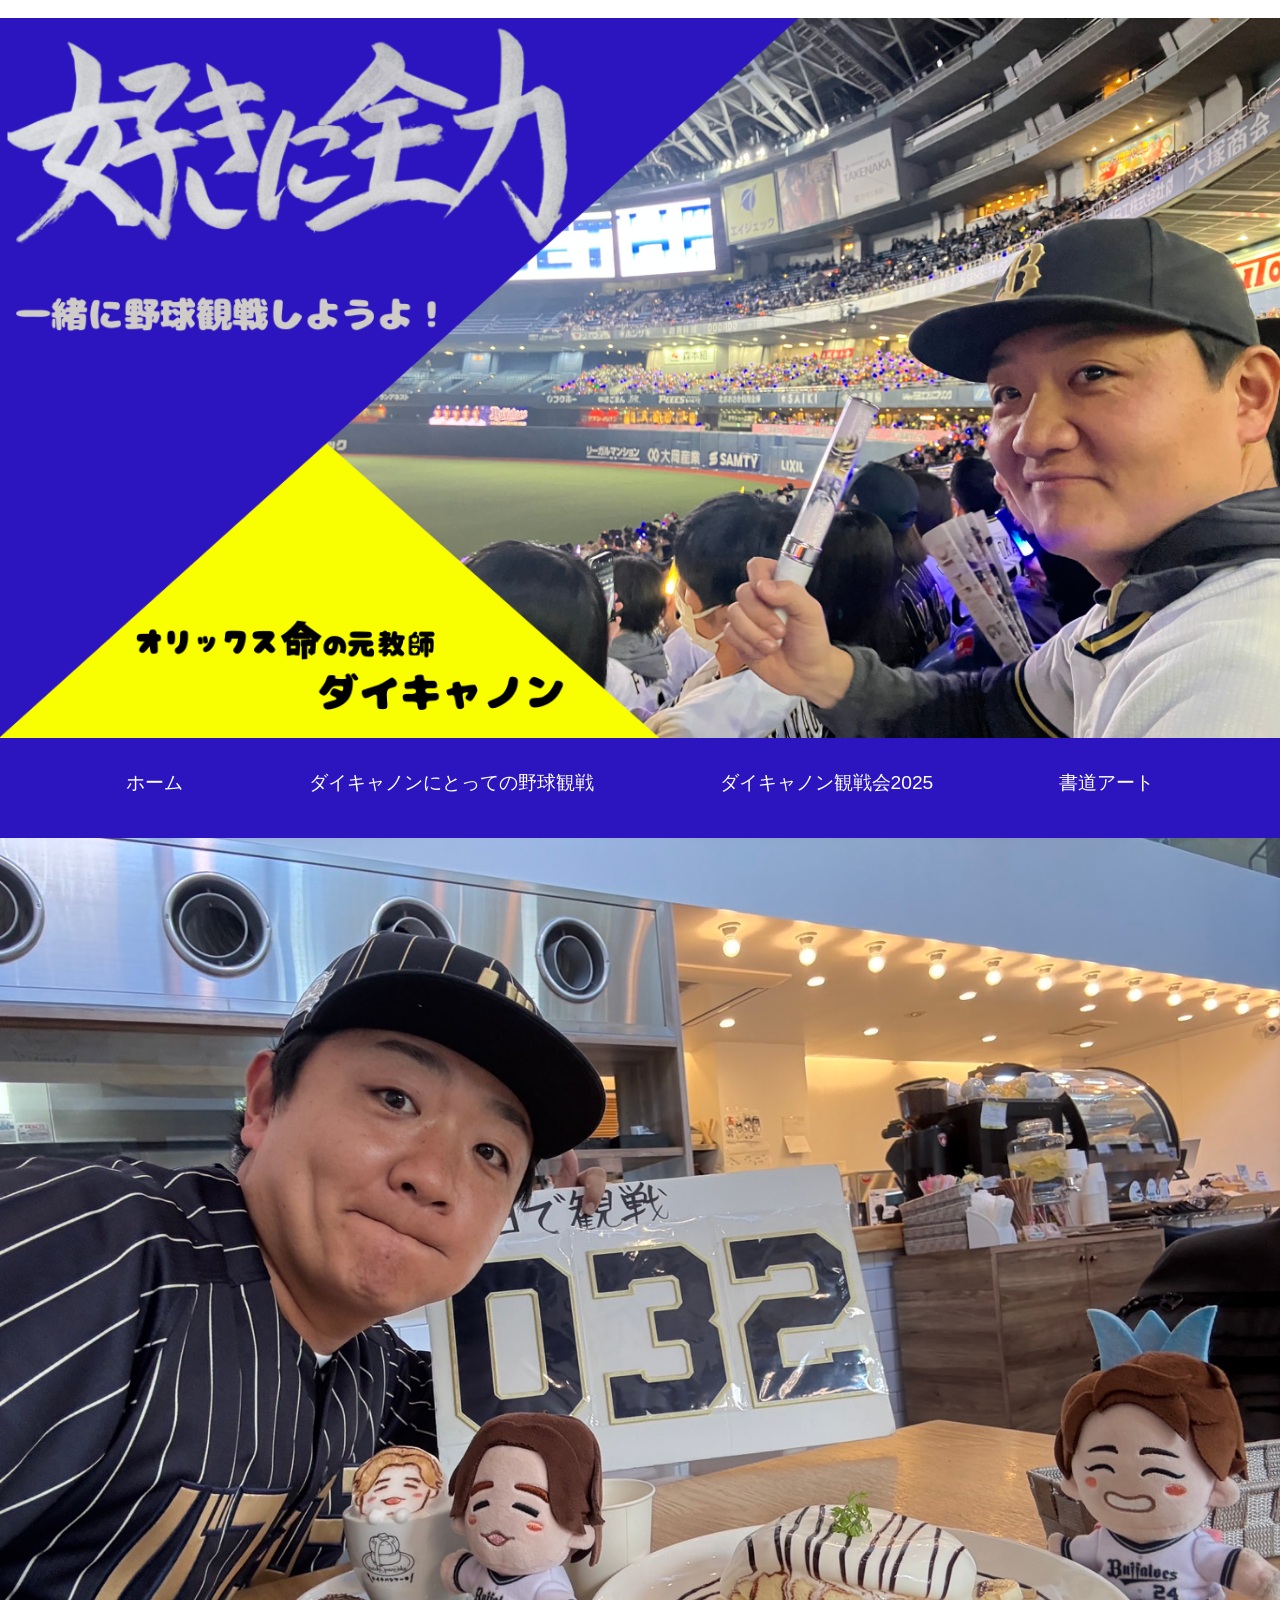
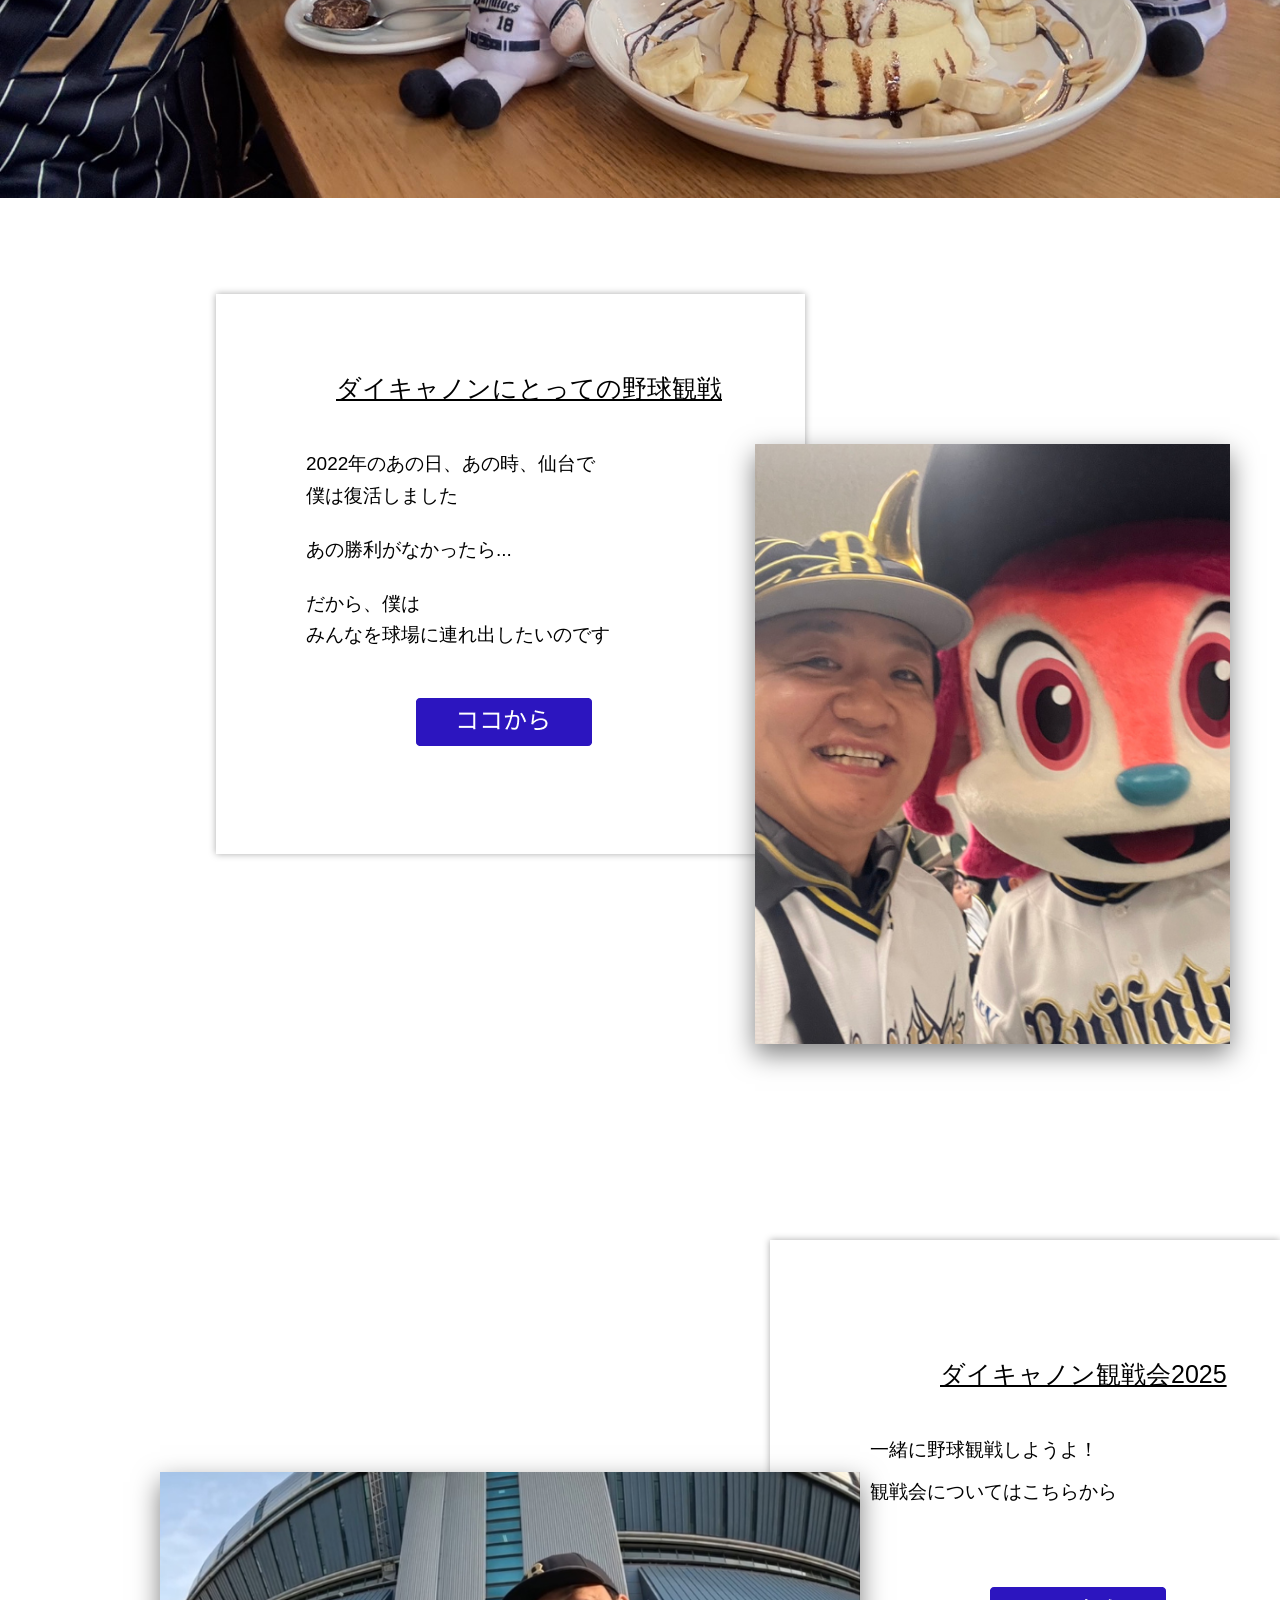
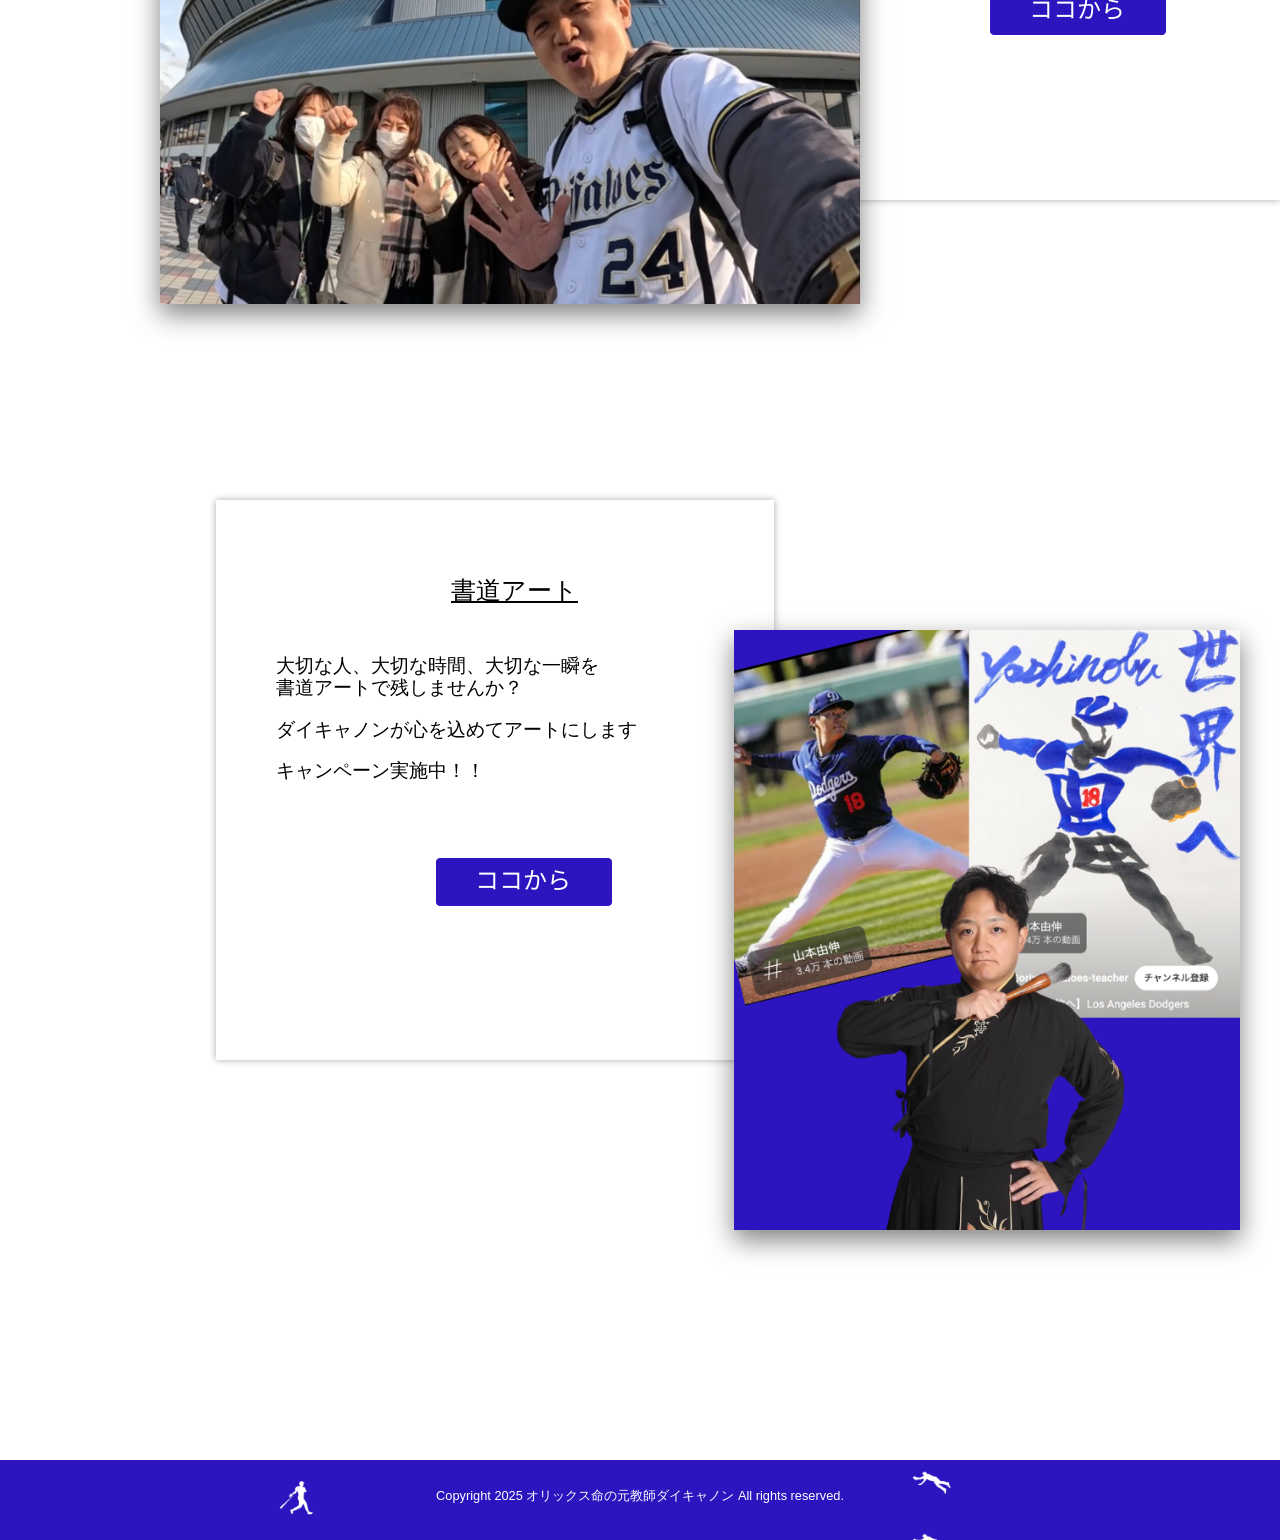
<file: index.html>
<!DOCTYPE html>
<html lang="ja">
    <head>
    　　<meta name="robots" content="noindex">
        <meta charset="UTF-8">
        <meta name="viewport" content="width=device-width,initial-scale=1">
    　　<link rel="stylesheet" href="css/reset.css">
    　　<link rel="stylesheet" href="css/style.css">
    　　<link rel="icon" href="images/daicanonicon.svg" type="image/svg+xml">
    　　<title>オリックス命の元教師ダイキャノン</title>
    </head>

    <body>
        <header id="TOP1" >
            <h1><img width=100% src="images/indexTOPpic.png"></h1>
        </header>
        <nav>
            <div class="homenav">
                <ul>
                    <li id="nav_home"><a href="index.html">ホーム</a></li>
                    <li id="nav_story"><a href="story.html">ダイキャノンにとっての野球観戦</a></li>
                    <li id="nav_contact"><a href="contact.html">ダイキャノン観戦会2025</a></li>
                    <li id="nav_syodou"><a href="syodou.html">書道アート</a></li>
                    <!-- <li id="nav_profile"><a href="profile.html">コーチング体験会</a></li>
                    <li id="nav_profile"><a href="profile.html">プロフィール</a></li> -->
                </ul>
            </div>
        </nav>
        <main>
            <section>
                <div class="index-1">
                    <img width="100%" src="images/dai_cafe.jpg">
                </div>
            </section>
            <section>  
                <div class="index1">                                 
                    <div id="tit_story">
                        <div class="ind1_story">
                            <h2 >ダイキャノンにとっての野球観戦</h2>
                        </div>
                        <p id="p_story1">2022年のあの日、あの時、仙台で</p>
                        <p id="p_story2">僕は復活しました</p>
                        <p id="p_story3">あの勝利がなかったら...</p>
                        <p id="p_story4">だから、僕は</p>
                        <p id="p_story5">みんなを球場に連れ出したいのです</p>
                        <div class="button1"><a href="story.html"><img src="images/Button1.png"></a></div>
                    </div>
                    <div id="story_pic">
                        <a href="story.html"><img height="600" src="images/withbell.png" id="withbell"></a>
                    </div>
                </div>
            </section>
            <section>
                <div class="index2">
                    <div id="kans_pic"><a href="contact.html"><img width="700" src="images/kansenkai2.png" id="kansenkai_pic"></a></div>
                    <div id="tit_kansenkai">
                        <div class="ind2_kansen">
                            <h2 >ダイキャノン観戦会2025</h2>
                        </div>
                        <p id="p_kansen1">一緒に野球観戦しようよ！</p>
                        <p id="p_kansen2">観戦会についてはこちらから</p>
                        <div class="button2"><a href="contact.html"><img src="images/Button1.png" ></a></div>
                    </div> 
                </div>
            </section>
            <section>
                <div class="index3">
                    <div id="tit_syodou">
                        <div class="ind3_syodou">
                            <h2>書道アート</h2>
                        </div>
                        <p id="p_syodou">大切な人、大切な時間、大切な一瞬を<br>
                                         書道アートで残しませんか？
                        </p>
                        <p id="p_syodou2">ダイキャノンが心を込めてアートにします</p>
                        <p id="p_syodou3">キャンペーン実施中！！</p>
                        <div class="button3"><a href="syodou.html"><img src="images/Button1.png"></a></div>
                    </div>
                    <div id="ind_syopic">
                        <a href="syodou.html"><img height="600" src="images/syodou_indexpic.png"></a>
                    </div>
                </div>
            </section>
        </main>
                
        <footer>
            <p id="f_home"><small>Copyright 2025 オリックス命の元教師ダイキャノン All rights reserved.</small></p>
        </footer>

    </body>
</html>
</file>
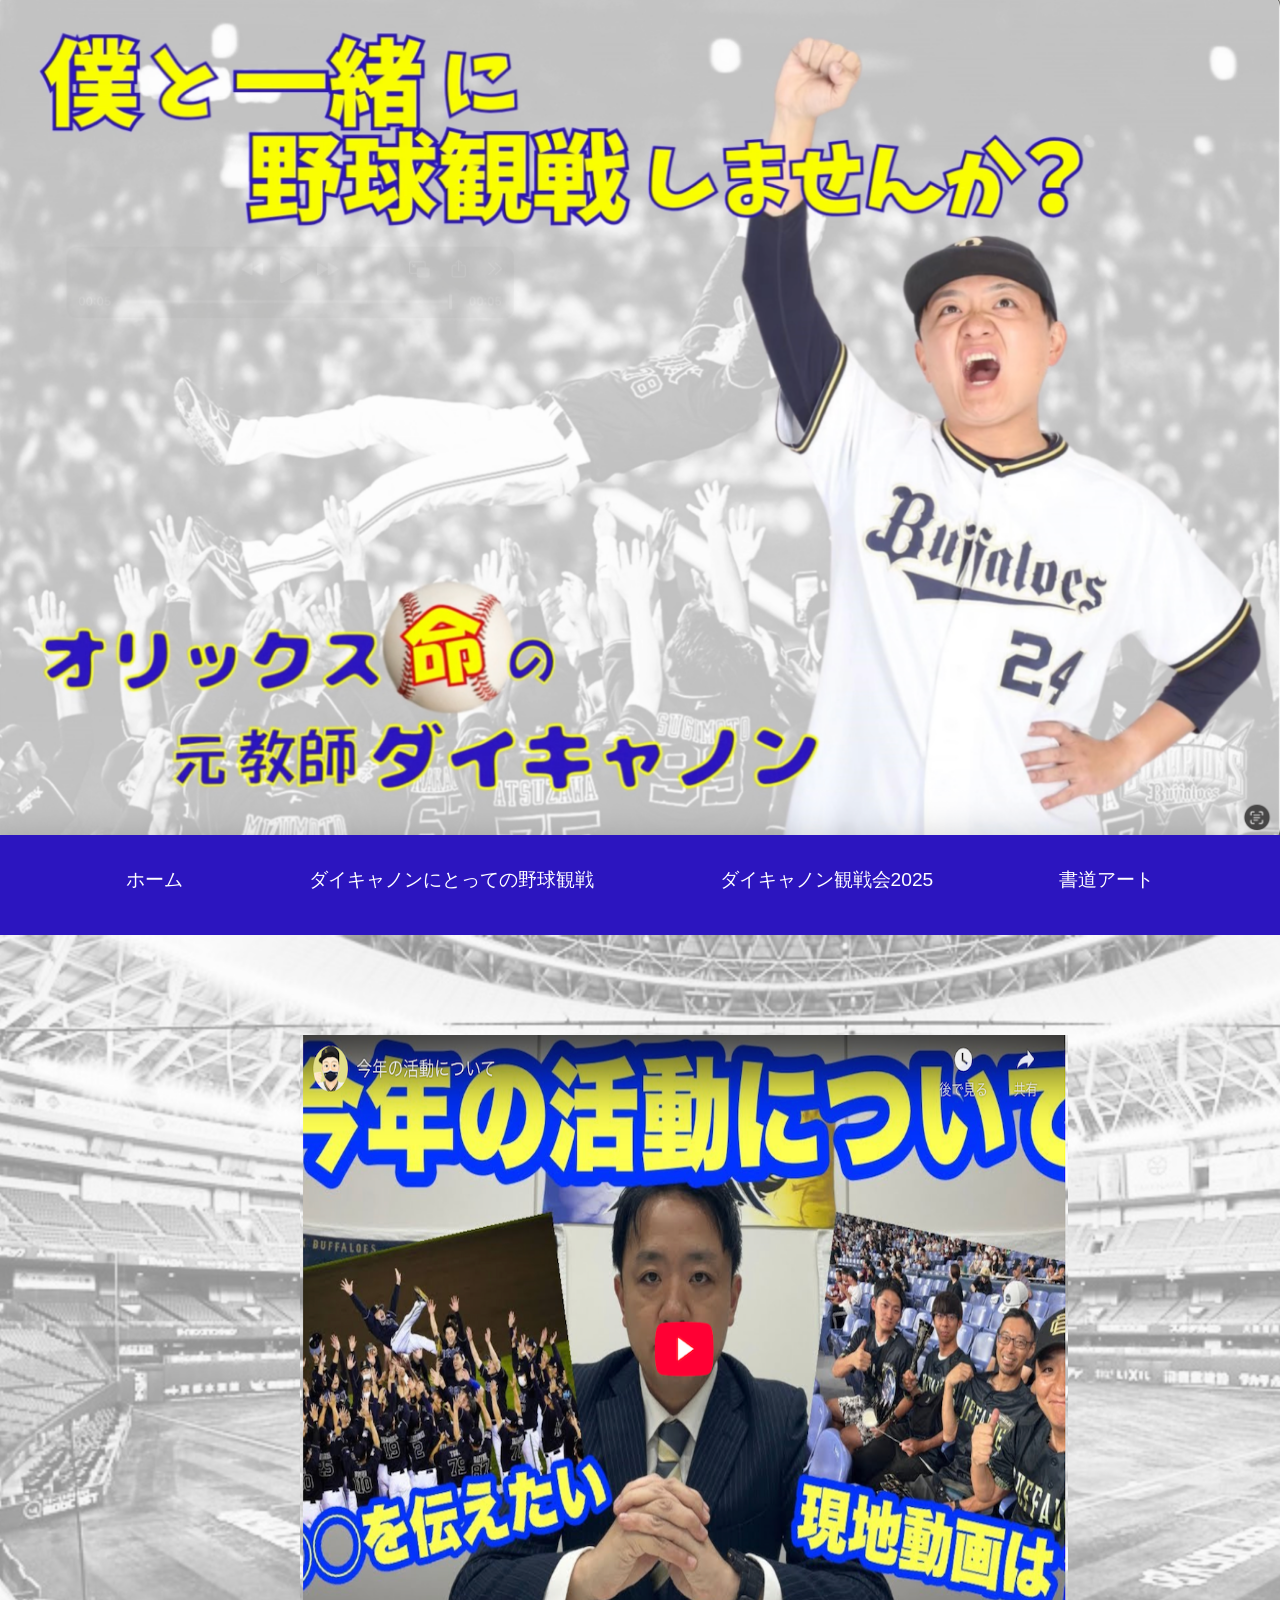
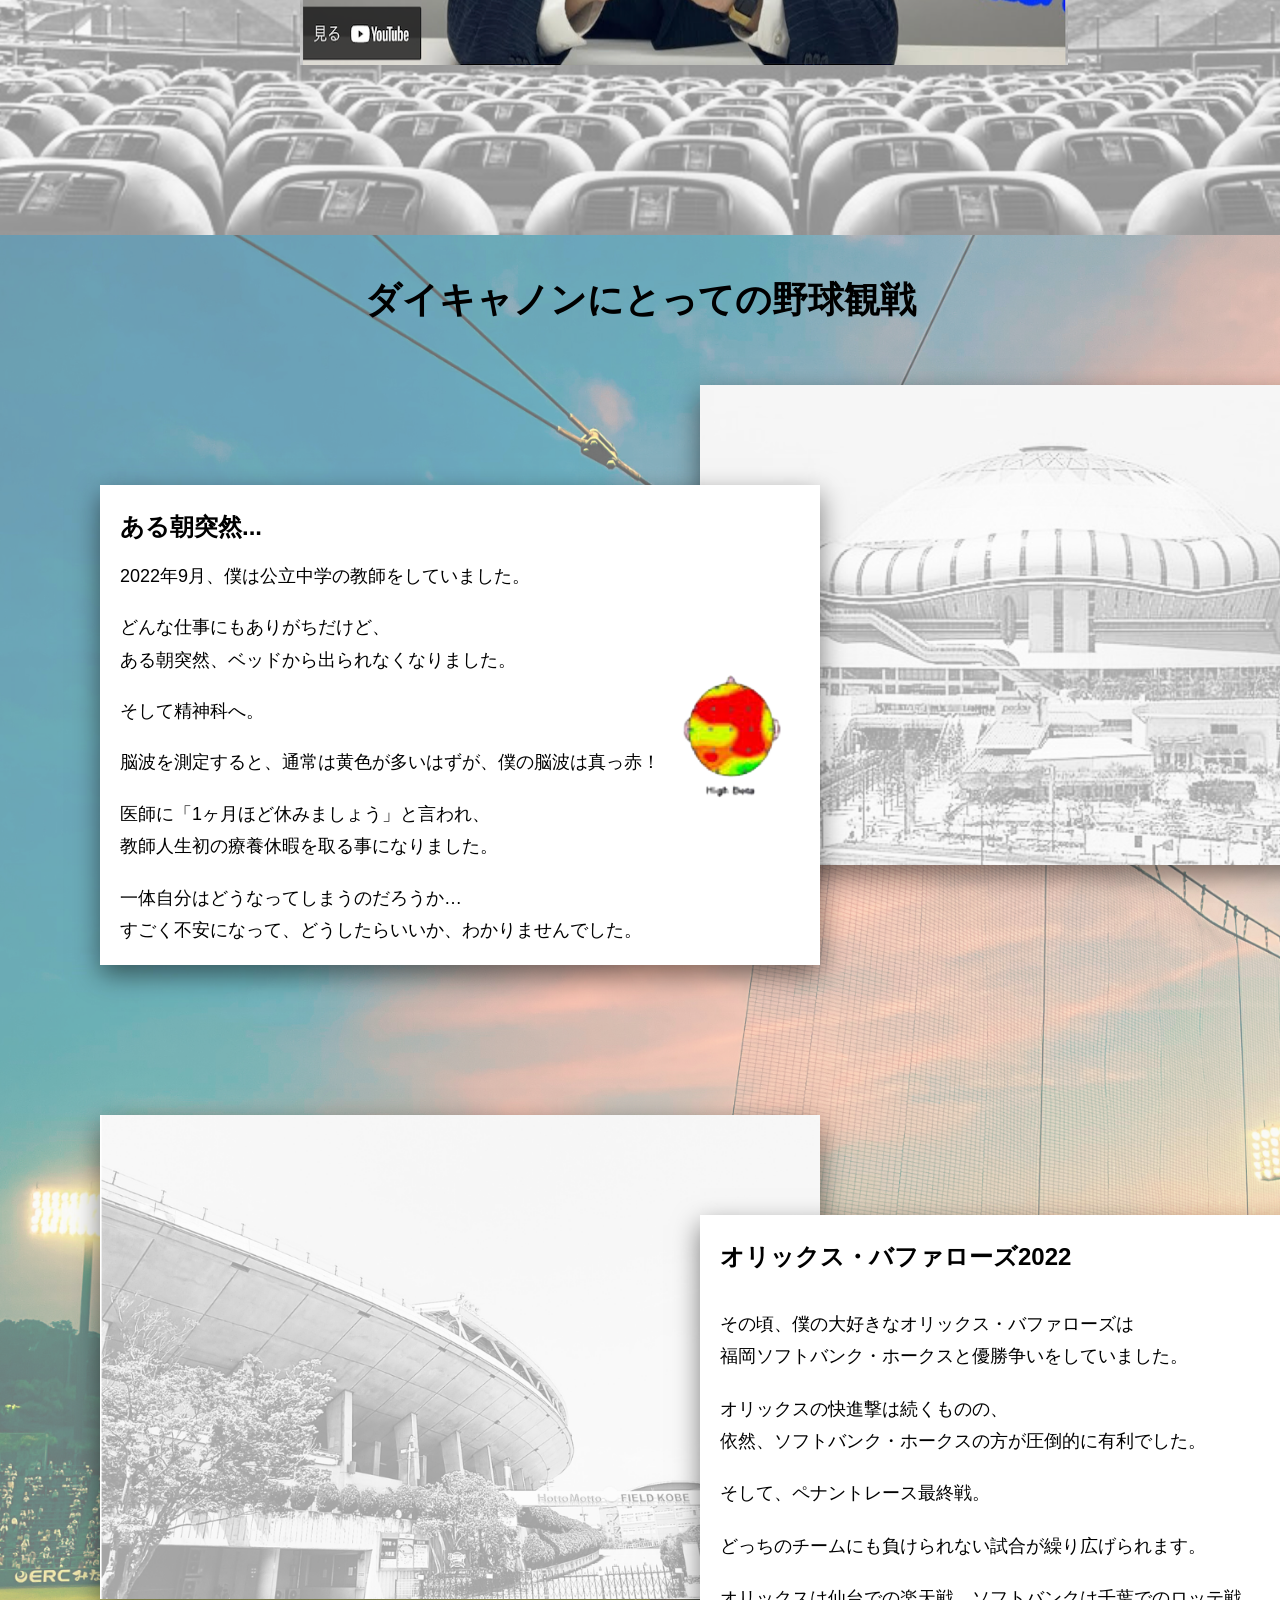
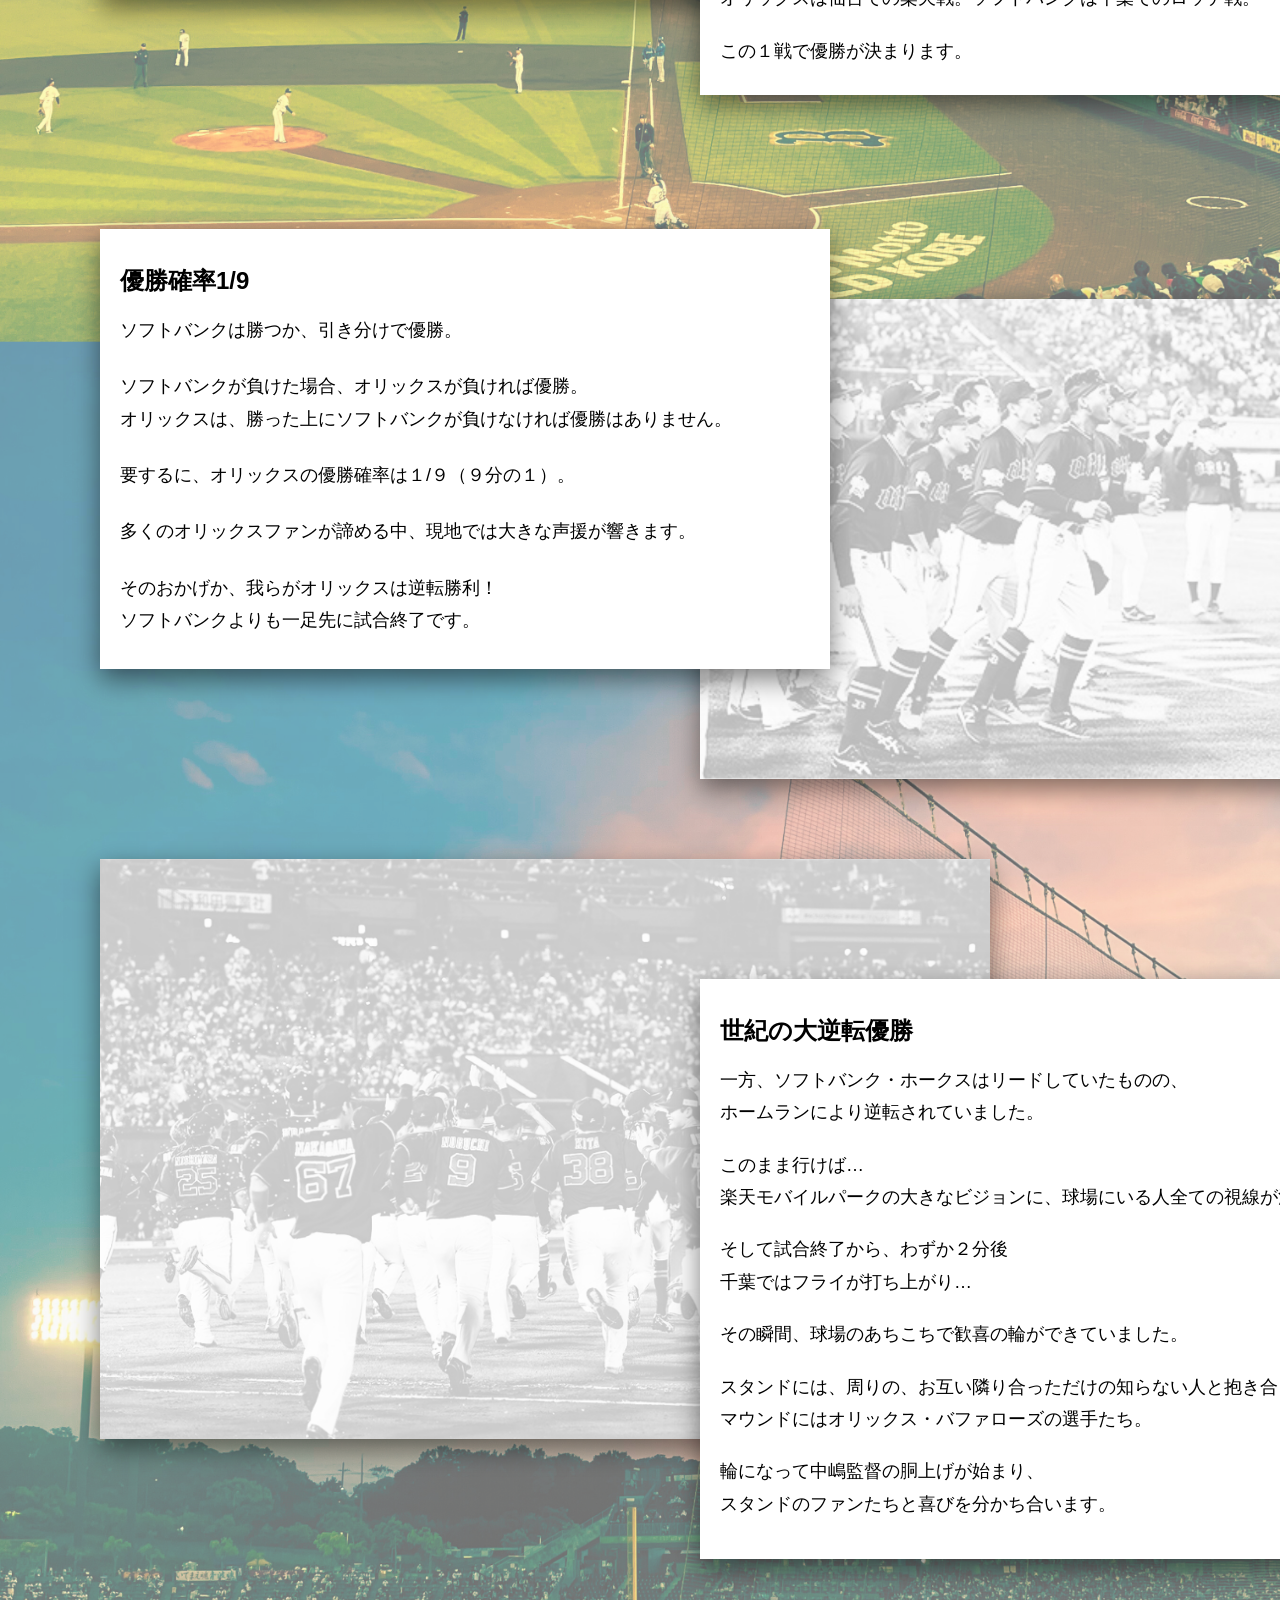
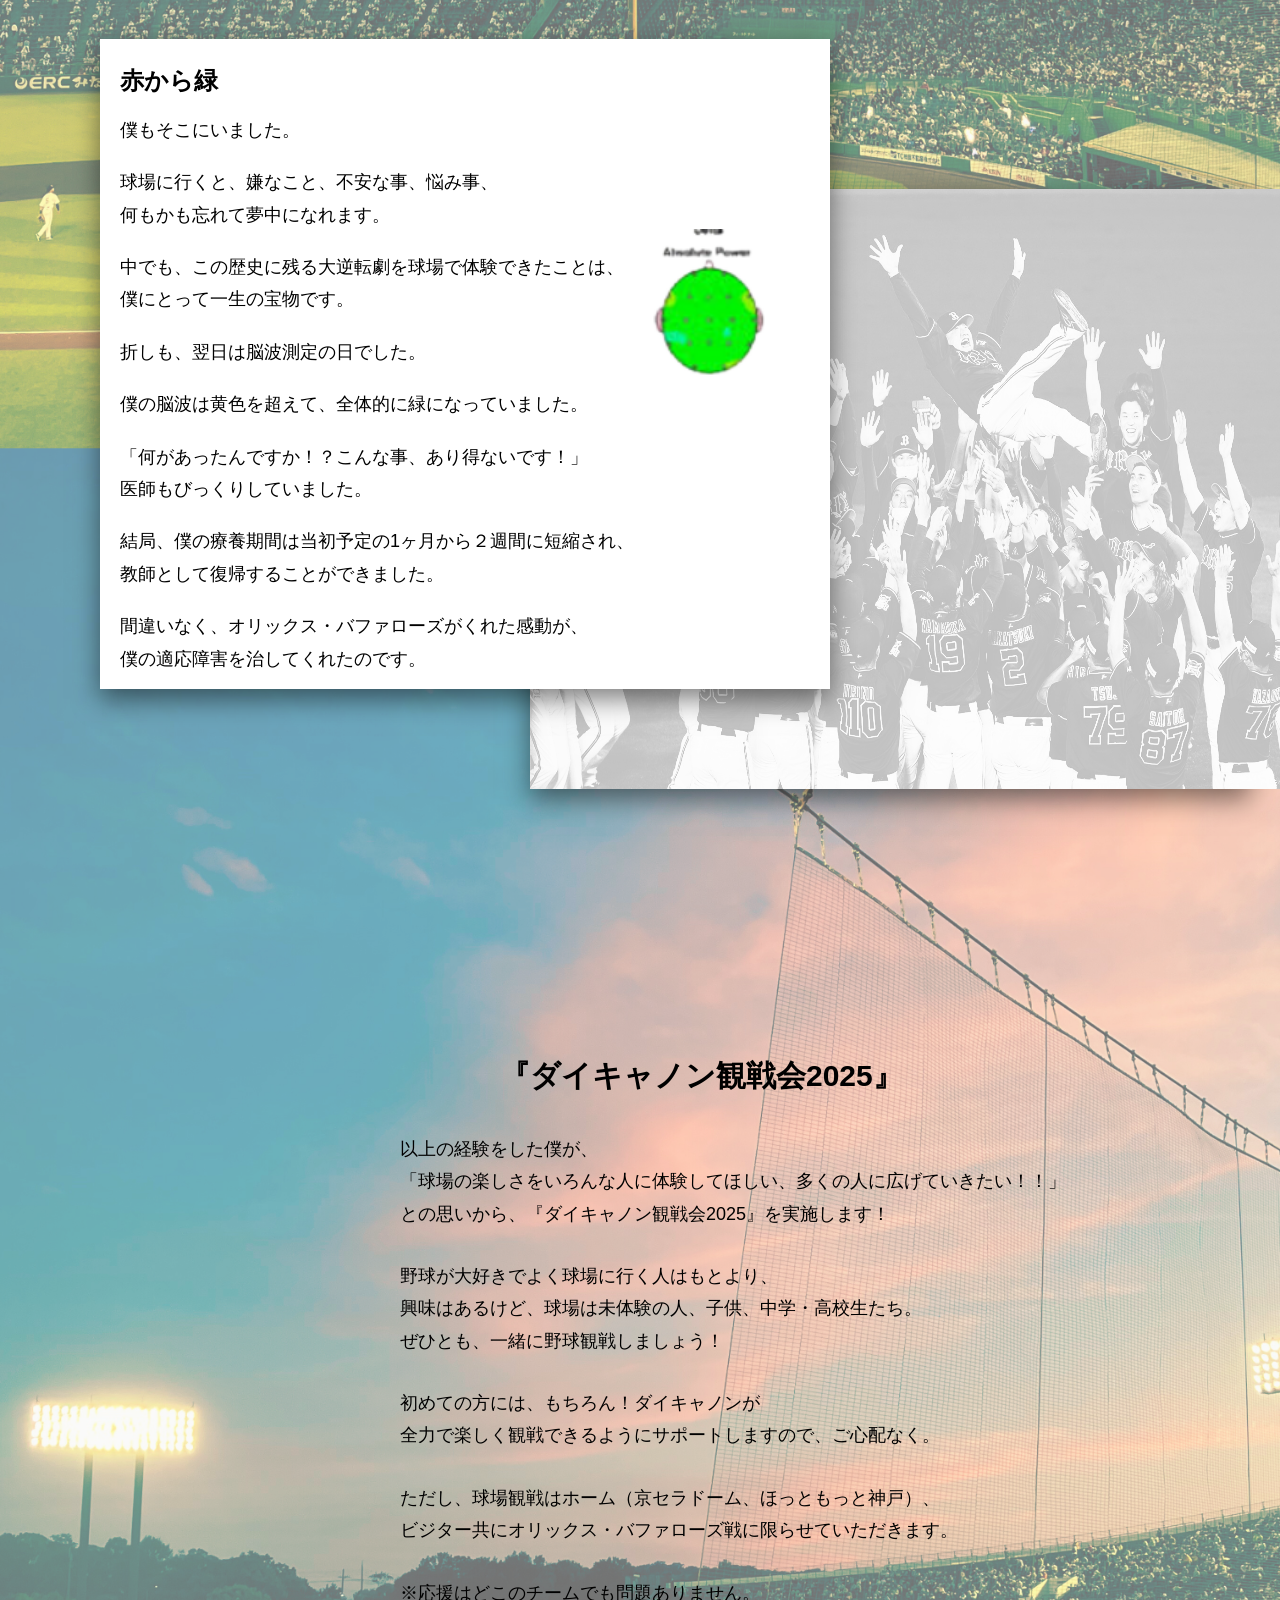
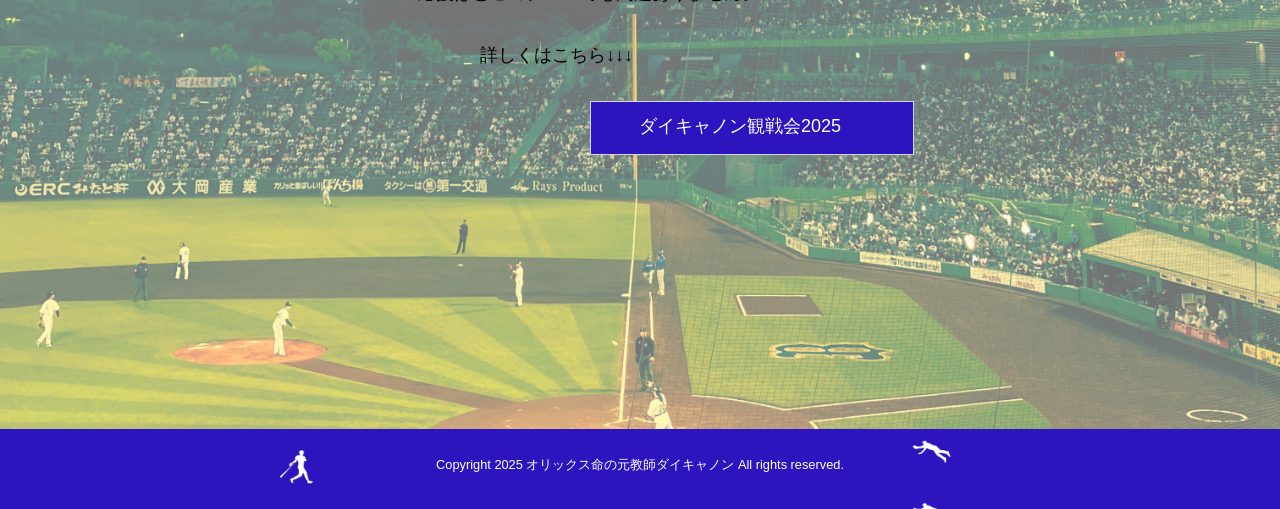
<file: story.html>
<!DOCTYPE html>
<html lang="ja">
    <head>
        <meta name="robots" content="noindex">
        <meta charset="UTF-8">
        <meta name="viewport" content="width=device-width,initial-scale=1">
        <link rel="stylesheet" href="css/reset.css">
        <link rel="stylesheet" href="css/style.css">
        <link rel="icon" href="images/daicanonicon.svg" type="image/svg+xml">
        <title>オリックス命の元教師ダイキャノン</title>
    </head>
    <body>
        <header>
            <img id="top_story" src="images/story_top.png" width="100%">
        </header>
        <nav>
            <div class="storynav">
                <ul>
                    <li id="nav_home"><a href="index.html">ホーム</a></li>
                    <li id="nav_story"><a href="story.html">ダイキャノンにとっての野球観戦</a></li>
                    <li id="nav_contact"><a href="contact.html">ダイキャノン観戦会2025</a></li>
                    <li id="nav_syodou"><a href="syodou.html">書道アート</a></li>
                    <!-- <li id="nav_profile"><a href="profile.html">コーチング体験会</a></li>
                    <li id="nav_profile"><a href="profile.html">プロフィール</a></li> -->
                </ul>
            </div>
        </nav>
        <main>
            <div id="bckyocera" width="100%">
                <div id="thinking">
                    <img id=youtube src="images/fromyoutube.png">                    
                </div>
            </div>   
            <article>
                <section>
                    <div id="kansentitle">
                        <h1>ダイキャノンにとっての野球観戦</h1>
                    </div>
                </section>
                <section class="part1">
                    <div class="wrap1">                        
                        <div class="parent1">
                            <img width=720px height="480px" src="images/kyoceraouts.png" id="kyoceradome">
                            <div class=child1>
                                <div id="stc1">
                                    <h3>ある朝突然...</h3>
                                    <p class="mor_1">2022年9月、僕は公立中学の教師をしていました。</p>
                                    <p class="mor_2">どんな仕事にもありがちだけど、<br>
                                        ある朝突然、ベッドから出られなくなりました。</p>
                                    <p class="mor_3">そして精神科へ。</p>
                                    <p class="mor_4">脳波を測定すると、通常は黄色が多いはずが、僕の脳波は真っ赤！</p>
                                    <p class="mor_5">医師に「1ヶ月ほど休みましょう」と言われ、<br>
                                        教師人生初の療養休暇を取る事になりました。
                                    </p>
                                    <p class="mor_6">
                                        一体自分はどうなってしまうのだろうか… <br>
                                        すごく不安になって、どうしたらいいか、わかりませんでした。
                                    </p>
                                </div>
                                <div id="pic1">
                                    <img width=150px height="150px" src="images/brain1.png">
                                </div>
                            </div>                 
                        </div>  
                    </div> 
                </section>
                <section class="part2">
                    <div class="wrap2">
                        <div class="parent2">
                            <img width=720px height=auto src="images/hotmotto.png" id="hotmotto">
                            <div class="child2">
                                <h3>オリックス・バファローズ2022</h3>
                                <p>
                                    その頃、僕の大好きなオリックス・バファローズは<br>
                                    福岡ソフトバンク・ホークスと優勝争いをしていました。
                                </p>
                                <p>
                                    オリックスの快進撃は続くものの、<br>
                                    依然、ソフトバンク・ホークスの方が圧倒的に有利でした。
                                </p>
                                <p>
                                    そして、ペナントレース最終戦。
                                </p>
                                <p>どっちのチームにも負けられない試合が繰り広げられます。</p>
                                <p>オリックスは仙台での楽天戦。ソフトバンクは千葉でのロッテ戦。</p>
                                <p>この１戦で優勝が決まります。</p>
                                </p>
                            </div>
                        </div> 
                    </div>
                </section>
                <section class="part3">
                    <div class="wrap3">
                        <div class="parent3">
                            <img width=720px height="480px" src="images/beforeVic2.png" id="beforervic">
                            <div class="child3">
                                <h3>優勝確率1/9</h3>
                                <p>ソフトバンクは勝つか、引き分けで優勝。</p>
                                <p>ソフトバンクが負けた場合、オリックスが負ければ優勝。<br>
                                    オリックスは、勝った上にソフトバンクが負けなければ優勝はありません。
                                </p>
                                <p>要するに、オリックスの優勝確率は１/９（９分の１）。</p>
                                <p>多くのオリックスファンが諦める中、現地では大きな声援が響きます。</p>
                                <p>そのおかげか、我らがオリックスは逆転勝利！<br>
                                    ソフトバンクよりも一足先に試合終了です。
                                </p>
                            </div>
                        </div>
                    </div>  
                </section>
                <section class="part4">
                    <div class="wrap4">
                        <div class="parent4">
                            <img width=890px height="580px" src="images/Victory2.png" id="Victory">
                            <div class="child4">
                                <h3>世紀の大逆転優勝</h3>
                                <p>
                                    一方、ソフトバンク・ホークスはリードしていたものの、<br>
                                    ホームランにより逆転されていました。
                                </p>
                                <p>このまま行けば…<br>
                                    楽天モバイルパークの大きなビジョンに、球場にいる人全ての視線が注がれます。
                                </p>
                                <p>
                                    そして試合終了から、わずか２分後<br>
                                    千葉ではフライが打ち上がり…
                                </p>
                                <p>
                                    その瞬間、球場のあちこちで歓喜の輪ができていました。
                                </p>
                                <p>
                                    スタンドには、周りの、お互い隣り合っただけの知らない人と抱き合う人々。<br>
                                    マウンドにはオリックス・バファローズの選手たち。
                                </p>
                                <p>
                                    輪になって中嶋監督の胴上げが始まり、<br>
                                    スタンドのファンたちと喜びを分かち合います。
                                </p>
                            </div>
                        </div>  
                    </div>
                </section>
                <section class="part5">
                    <div class="wrap5">
                        <div class="parent5">
                            <img width=900px height="600px" src="images/douage2.png" id="douage">
                            <div class="child5">
                                <div id="stc2">
                                    <h3>赤から緑</h3>
                                    <p>僕もそこにいました。</p>
                                    <p>球場に行くと、嫌なこと、不安な事、悩み事、<br>
                                        何もかも忘れて夢中になれます。
                                    </p>
                                    <p>
                                        中でも、この歴史に残る大逆転劇を球場で体験できたことは、<br>
                                        僕にとって一生の宝物です。
                                    </p>
                                    <p>折しも、翌日は脳波測定の日でした。</p>
                                    <p>僕の脳波は黄色を超えて、全体的に緑になっていました。</p>
                                    <p>「何があったんですか！？こんな事、あり得ないです！」<br>
                                        医師もびっくりしていました。
                                    </p>
                                    <p>
                                        結局、僕の療養期間は当初予定の1ヶ月から２週間に短縮され、<br>
                                        教師として復帰することができました。
                                    </p>
                                    <p>間違いなく、オリックス・バファローズがくれた感動が、<br>
                                        僕の適応障害を治してくれたのです。
                                    </p>
                            </div>
                            <div id="pic6">
                                <img width=150px height="150px" src="images/brain2 (100 x 100 px) .png">
                            </div>
                        </div>
                    </div> 
                </section>
                <section id="kansenkaibc">
                    <div id="kansenkai">
                        <h2>『ダイキャノン観戦会2025』</h2>
                        <p>
                            以上の経験をした僕が、<br>
                            「球場の楽しさをいろんな人に体験してほしい、多くの人に広げていきたい！！」<br>
                            との思いから、『ダイキャノン観戦会2025』を実施します！
                        </p>
                        <p>
                            野球が大好きでよく球場に行く人はもとより、<br>
                            興味はあるけど、球場は未体験の人、子供、中学・高校生たち。<br>
                            ぜひとも、一緒に野球観戦しましょう！
                        </p>
                        <p>
                            初めての方には、もちろん！ダイキャノンが<br>
                            全力で楽しく観戦できるようにサポートしますので、ご心配なく。
                        </p>
                        <p>
                            ただし、球場観戦はホーム（京セラドーム、ほっともっと神戸）、<br>
                            ビジター共にオリックス・バファローズ戦に限らせていただきます。
                        </p>
                        <p>※応援はどこのチームでも問題ありません。</p> 
                        <p id="kuwa">詳しくはこちら↓↓↓</p>
                        <p class="Btn_kansenkai"><a href="contact.html" >ダイキャノン観戦会2025</a></p>
                    </div>
                </section>
            </article>
        </main>  
        
        <footer>
            <p id="f_story"><small>Copyright 2025 オリックス命の元教師ダイキャノン All rights reserved.</small></p>
        </footer>
    </body>
</html>
</file>
<file: css/style.css>
@charset "utf-8";

body{
    font-family: 'Verdana','Hiragino Snas','Meiryo',sans-serif;
    margin: 0;
    padding: 0;
    margin-bottom: 80px;
}

html, body {
    height: 100vh;
    margin: 0;
}

#f_syodou{
    background-size: 100%;
    height: 80px;
    text-align: center;
    padding-top: 26px;
    padding-bottom: 0px;
    color:white;
    width: 100%;
    bottom: 0;
    background-image: url(../images/footerbackBL.png);
}

#f_story{
    background-image: url(../images/footerback4.png); 
    background-size: 100%;
    height: 80px;
    text-align: center;
    padding-top: 26px;
    padding-bottom: 0px;
    color: white;
    width: 100%;
    bottom: 0;
}

.footer .push {
  height: 80px;
}

#kansentitle{
    height: 150px;
    font-size:36px;
    line-height: 2.5;
    font-weight: bold;
    text-align: center;
    padding-top: 20px;
    margin-bottom: 0px;
    margin-top: 0px;
    position: relative;
}    

#kansentitle{
    text-align: center;
}

#copyright{
    text-align: center;
}

#pagetop{
    margin-left: 250px;
    margin-top: 80px;
}

section h3{
    font-size: 24px;
    font-weight: bold;  
    margin-bottom: 12px;
}

#bckyocera{
    width: 100%;
    position: relative;
}

#thinking{
    width: 100vw;
    height: 100vh;
    background-image: url(../images/kyocerahomeb.png);
    background-repeat: no-repeat;  
    background-size: cover;
}

#youtube{
    width: 60vw;
    height: 70vh;
    position: absolute;
    left: 300px;
    top: 100px;
}

#header_story{
    margin-bottom: 0;
    padding-bottom: 0;
}

#top_story{
    margin-bottom: 0; 
    display: block;
}

#img_kansenkai{
    display: block;
    width: 100%;
    margin: 0;
    padding: 0;
}

header .homenav ul li,  a:hover{
    text-decoration: underline solid;
}

.storynav ul li{
    margin: 0;
    padding: 0;
}

.homenav ul, .contactnav ul, .storynav ul{
    display: flex;
    justify-content: space-evenly;
    height: 100px;
    background-color: #2c15bf;
    color: white;
    align-self: center;
    font-size: 1.2em;
    margin: 0;
    padding: 0;
    padding-top: 34px;
}

#kansenkaibc{
    width: 100%;
    /* position: relative; */
    padding-top: 0px;
}

#kansenkai{
    width: 100%;
    height: 100vh;
    padding-left: 400px;
    padding-top: 80px;
    margin-top: 0px;
    margin-bottom: 0px;
    font-size: 18px;
    line-height: 1.8;
}

#kansenkai h2{
    font-size: 30px;
    font-weight: bold;
    margin-bottom: 30px;
    padding-left: 100px;
}

#kansenkai p{
    margin-bottom: 30px;
}

#kuwa{
    margin-left: 80px;
}

.wrap{
    display: flex;
}

.parent1{
    position: relative;
    width: 720px;
    margin-left: 700px;
    margin-top: 0px;
    margin-bottom: 250px;
    box-shadow: 0 10px 25px 0 rgba(0, 0, 0, .5);
}

.child1{
    position: absolute;
    display: flex;
    width: 720px;
    height: 480px;
    box-shadow: 0 10px 25px 0 rgba(0, 0, 0, .5);
    background-color: white;
    padding-top: 20px;
    padding-left: 20px;
    font-size: 18px;
    line-height: 1.8;
    left: -600px;
    top: 100px;
    margin-bottom: 100px;
}

.parent2{
    position: relative;
    width: 720px;
    margin-left: 100px;
    margin-top: 0px;
    margin-bottom: 300px;
    box-shadow: 0 10px 25px 0 rgba(0, 0, 0, .5);
}

.child2{
    position: absolute;
    width: 730px;
    height: 480px;
    box-shadow: 0 10px 25px 0 rgba(0, 0, 0, .5);
    background-color: white;
    padding-top: 20px;
    padding-left: 20px;
    font-size: 18px;
    line-height: 1.8;
    left: 600px;
    top: 100px;
    margin-bottom: 100px;
}

.parent3{
    position: relative;
    width: 720px;
    margin-left: 700px;
    margin-top: 0px;
    margin-bottom: 80px;
    box-shadow: 0 10px 25px 0 rgba(0, 0, 0, .5);
}

.child3{
    position: absolute;
    width: 730px;
    height: 440px;
    box-shadow: 0 10px 25px 0 rgba(0, 0, 0, .5);
    background-color: white;
    padding-top: 30px;
    padding-left: 20px;
    font-size: 18px;
    line-height: 1.8;
    left: -600px;
    top: -70px;
    margin-bottom: 100px;
}

.parent4{
    position: relative;
    width: 890px;
    height: 580px;
    margin-left: 100px;
    margin-top: 0px;
    margin-bottom: 350px;
    box-shadow: 0 10px 25px 0 rgba(0, 0, 0, .5);
}

.child4{
    position: absolute;
    width: 730px;
    height: 580px;
    box-shadow: 0 10px 25px 0 rgba(0, 0, 0, .5);
    background-color: white;
    padding-top: 30px;
    padding-left: 20px;
    font-size: 18px;
    line-height: 1.8;
    left: 600px;
    top: 120px;
    margin-bottom: 100px;
}

.parent5{
    position: relative;
    width: 720px;
    margin-left: 530px;
    margin-top: 80px;
    margin-bottom: 180px;
    box-shadow: 0 10px 25px 0 rgba(0, 0, 0, .5);
}

.child5{
    position: absolute;
    display: flex;
    width: 730px;
    height: 650px;
    box-shadow: 0 10px 25px 0 rgba(0, 0, 0, .5);
    background-color: white;
    padding-top: 20px;
    padding-left: 20px;
    font-size: 18px;
    line-height: 1.8;
    left: -430px;
    top: -150px;
    margin-bottom: 400px;
}

article{
    background-image: url(../images/hotmottoSunset3.png);
    background-size: 100%;
    background-repeat: repeat-y;
    padding-bottom: 160px;
}

#pic6{
    padding-top: 170px;
}

#pic1{
    padding-top: 150px;
}

#pagetop{
    text-decoration: underline solid;
}

.syodounav ul{
    background-color: black;
    display: flex;
    justify-content: space-evenly;
    height: 70px;
    margin-top: 40px;
    font-size: 1.2em;
}

.syo_title h2{
    font-size: 32px;
    font-weight: bold;
    text-align: center;
    margin-top: 50px;
    margin-bottom: 40px;
}

.syo_para1{
    margin-left: 300px;
}

#para_ohtani{
    display: flex;
    position: relative;
    margin-top: 60px;
}

.syo_stc2 #ohtani{
    position: absolute;
}

.syo_stc2{
    padding-top: 60px;
    margin-left: 120px;
}

#syo_B{
    margin-top: 40px;
}

#syo_C{
    margin-top: 40px;
    font-size: 16px;
}

#ohtani{
    margin-left: 45px;
}

.syo_para2{
    margin-left: 350px;
}

#hoka{
    margin-top: 100px;
}

#syo_wrap1{
    display: flex;
    position: relative;
    margin-top: 30px;
}

.syo_4-1{
    margin-bottom: 20px;
}

.syo_4-2{
    margin-bottom: 20px;
}

#kimetu #osi #jujutu{
    position: absolute;
}

#kimetu{
    margin-left: 350px;
    margin-right: 50px;
}

#osi{
    margin-left: 50px;
    margin-right: 50px;
}

#jujutu{
    margin-left: 50px;
}

#titlestc{
    margin-left: 60px;
    margin-top: 10px;
}   

#syo_wrap2{
    display: flex;
    position: relative;
}

#a-nya #spyfd{
    position: absolute;
}

#a-nya{
    margin-left: 450px;
    margin-right: 100px;
}

#spyfd{
    margin-left: 100px;
}

#spyf{
    padding-top: 300px;
    margin-left: -380px;
}

.syo_para3{ 
    margin-left: 10px;
    margin-top: 50px;
}

#syo_wrap3{
    display: flex;
    position: relative;
    margin-left: 30px;
}

#oiwai #wedding{
    position: absolute;
}

#oiwai{
    padding-top: 50px;
    margin-left: 60px;
}

#wedding{
    margin-left: 0px;
}

#syo_bun1{
    padding-bottom: 50px;
}

#syo_bun2{
    margin-bottom: 70px;
}

.syo_para4{
    margin-top: 40px;
    margin-left: 400px;
}

.syo_para5{
    margin-left: 300px;
    margin-top: 80px;
}

.syo_para6{
    margin-top: 80px;
    text-align: center;
}

#YTtitle h3{
    text-align: center;
    margin-top: 80px;
    margin-bottom: 0;
    font-size: 32px;
}

#tyuu{
    margin-left: 120px;
    margin-top: 0;
    margin-bottom: 10px;
    margin-right: 0;
    padding-right: 0;
}

#YTlink{
    margin-left: 0px;
    padding-left: 0;
    margin-top: 0;
}

#YTtitleBs{
    text-align: center;
    margin-top: 50px;
    margin-bottom: 80px;
    font-weight: bold;
    font-size: 24px;
}

#YTarigatouBs{
    text-align: center;
}

.YTsyo_long{
    display: flex;
    margin-top: 20px;
    margin-bottom: 130px;
    text-align: center;
}

#YTarigatouBs{
    margin-left: 370px;
}

#YTyuusyoukinenn{
    margin-left: 150px;
}

#animetitle{
    text-align: center;
    margin-top: 50px;
    margin-bottom: 80px;
    font-weight: bold;
    font-size: 24px;
}

.YTshorts1 ul {
    display: flex;
    justify-content: space-evenly;
    margin-top: 130px;
    margin-bottom: 130px;
}

.YTshorts2 ul {
    display: flex;
    justify-content: space-evenly;
    margin-bottom: 100px;
}

#YouTube{
    display: flex;
    justify-content: space-evenly;
    margin-top: 60px;
    margin-bottom: 80px;
}

.index1, .index2, .index3{
    display: flex;
    margin-top: 96px;
}

.index1, .index2, .index3 p{
    font-size: 19px;
}

.index2{
    background-color: white;
}

.ind1_story{
    margin-left: 120px;
    font-size: 25px;
    font-weight: balder;
    padding-top: 80px;
    margin-bottom: 50px;
    text-decoration: underline solid black;
}

.ind3_syodou{
    margin-left: 60px;
    font-size: 25px;
    font-weight: balder;
    padding-top: 56px;
    margin-bottom: 50px;
    text-decoration: underline solid black;
}

.ind2_kansen{
    margin-left: 70px;
    font-size: 25px;
    font-weight: balder;
    padding-top: 120px;
    margin-bottom: 50px;
    text-decoration: underline solid black;
}

#tit_story{
    margin-left:216px
}

#tit_syodou{
    margin-left: 216px;
    padding-left: 60px;
    padding-top: 20px;
}

#tit_story, #tit_kansenkai, #tit_syodou{
    width: 600px;
    height: 560px;
    box-shadow: 0 0px 7px #aaa;
}

#tit_kansenkai{
    padding-left: 100px;
    margin-left: -50px;
}

#story_pic{
    margin-top: 150px;
    margin-bottom: 100px;
    transform: translateX(-50px);
}

#p_syodou{
    margin-right: 100px;
    padding-right:20px;
}

#p_syodou, #p_syodou2{
    margin-bottom: 20px;
}

#p_syodou3{
    margin-bottom: 10px;
}

#p_story1{
    margin-bottom: 10px;
    margin-left: 90px;
}

#p_story2{
    margin-bottom: 32px;
    margin-left: 90px;
}

#p_story3{
    margin-bottom: 32px;
    padding-bottom: 0;
    margin-left: 90px;
} 

#p_story4{
    margin-bottom: 10px;
    padding-bottom: 0;
    margin-left: 90px;
} 

#p_story5{
    margin-bottom: 0px;
    padding-bottom: 0;
    margin-left: 90px;
} 

#p_kansen1{
    margin-bottom: 20px;
}

#p_kansen2{
    margin-bottom: 10px;
}

.ind3_syodou h2{
    margin-left: 115px;
    margin-right: 10px;
}

.ind1_story h2{
    margin-right: 5px;
}

body #home{
    background-image: url(../images/23220992.jpg);
    background-repeat: repeat;
}

#kans_pic{
    margin-top: 232px;
    margin-bottom: 100px;
    margin-left: 120px;
    transform: translateX(40px);
}

#ind_syopic{
    margin-top:130px;
    margin-bottom: 150px;
    transform: translateX(-40px);
}

#cam_title h2{
    font-size: 32px;
    font-weight: bold;
    text-align: center;
    margin-top: 50px;
    margin-bottom: 40px;
    padding-top: 50px;
    color: white;
}

#campaign p{
    color: white;
}

#cam_titlepic{
    margin-top: 100px;
    margin-left: 100px;
    margin-bottom: 80px;
}

#campaign{
    background-color: rgb(146, 138, 138);
    height: 600px;
    width: 900px;
    margin-left: auto;
    margin-right: auto;
    padding-top: auto;
}

.cam1{
    text-align: center;
    margin-bottom: 5px;
}

.cam2{
    padding-left: 330px;
    margin-top: 0;
    margin-bottom: 5px;
}

.cam3, .cam4, .cam5, .cam6{
    text-align: center;
}

.cam3{
    margin-bottom:20px
}

.cam4, .cam5{
    margin-bottom: 15px;
}

.underline{
    text-decoration: underline double white;
    font-size: larger;
    font-weight: bold;
}

.form{
    margin-top: 30px;
    width:600px;
    margin-left: auto;
    margin-right: auto;
}

input[type="text"],
input[type="email"],
textarea{
    border: 1px solid #f1f8f9;
    background-color:white;
    width: 100%;
    margin-top: 5px;
    padding: 4px 8px;
}

textarea{
    height: 200px;
}

.submitBtn{
    margin-left: 100px;
}

input[type="submit"]{
    background-color:red;
    border: solid white 2px;
    color: white;
    margin-top: 22px;
    padding: 12px 60px;
} 

.button1{
    margin-top: 48px;
}

.button2 {
    margin-top: 80px;
}

.button3{
    margin-top: 72px;
}

.button1{
    margin-left: 200px;
}

.button2{
    margin-left: 120px;
}

.button3{
    margin-left: 160px;
}

#f_home,#f_contact{
    background-image: url(../images/footerback4.png);
    background-size: 100%;
    height: 80px;
    text-align: center;
    margin-top: 80px;
    padding-top: 26px;
    padding-bottom: 0px;
    color: white;
    width: 100%;
    bottom: 0;
}

.Btn_kansenkai{
    display:inline-block;
    background-color: #2c15bf;
    text-decoration: none;
    color: white;
    width: 18em;
    height:3em;
    padding-top: 8px;
    padding-left: 48px;
    border:solid 1px rgb(215, 214, 214);
    margin-left: 190px;
    margin-bottom: 240px;
}

#stc1 p{
    margin-bottom: 19px;
}

#stc1 {
    padding-top: 0px;
}

.child2 p{
    margin-bottom: 20px;
}

.child2 h3{
    margin-bottom: 30px;
}

.child3 p{
    margin-bottom: 24px;
}

.child4 p, #stc2 p{
    margin-bottom: 20px;
}

.kansenkai2025 h1{
    font-size: 36px;
    text-align: center;
    font-weight: bolder;
    margin-top: 40px;
    margin-bottom: 40px;
}

.kansenkai2025 p{
    font-size: 22px;
}

.kans1{
    margin-left: 328px;
    margin-bottom: 40px;
}

.kans2{
    margin-left: 328px;
    margin-bottom: 40px;
}

.kans3, .kans4{
    margin-bottom: 40px;
    margin-left: 328px;
}

.kansenrule{
    display: flex;
    margin-left: 200px;
    margin-bottom: 30px;
}

#tit_rule h2{
    font-size: 28px;
    font-weight: bold;
    text-align: center;
    padding-top: 0px;
    padding-bottom: 20px;
}

.mousikomi p{
    font-size: 18px;
    margin-bottom: 40px;
    margin-left: 30px;
    position: relative;
}

.link{
    display: flex;
}

#iconyajirusi{
    margin-bottom: 0px;
    padding-top: 0px;
    padding-left: 0px;
    font-size: 22px;
}

#yajirusi{
    margin-top: 20px;
    padding-left: 200px;
    margin-bottom: 30px;
}

#dai_icon{
    padding-top: 0px;
    margin-left: 280px;
}

.cal_link p{
    margin-top: 10px;
    margin-bottom: 100px;
    margin-left: 220px;
}

.Buffaloes{
    margin-left: 110px;
}

.link{
    margin-bottom: 100px;
}

.list{
    font-size: 22px;
    margin-bottom: 40px;
    margin-left: 80px;
}

.kakaku{
    font-size: 22px;
    margin-bottom: 10px;
    margin-left: 80px;
}

.otoku, .toiawasete{
    font-size: 18px;
    margin-bottom: 40px;
    margin-left: 110px;
}

.Btn_campaign{
    text-decoration: none;
    font-size: large;
    margin-top: 80px;
}

.Btn_campaign a{
    padding: 12px 30px;
    border: 1px solid white;
    color: white;
    background-color: rgb(181, 175, 175);
    font-weight: bald;
    margin-left: 320px;
}

#withbell,#kans_pic,#ind_syopic{
    box-shadow: 0 10px 25px 0 rgba(0, 0, 0, .5);
}

@media screen and (max-width:640px){
  nav ul, 
  nav li, 
  nav a {
    display: block !important;
    height: auto !important;
    overflow: visible !important;
    color: #000 !important;
    text-decoration: none;
  }

.index1, .index2, .index3{
    display: block;
    margin-top: 8px;
    padding-left: 0px;
    margin-left: 0px;
}

#tit_story{
    width: 370px;
    height: 424px;
    margin-left: 2px;
    padding-left: 0; 
    margin-bottom: 4px;
}

#tit_kansenkai, #tit_syodou{
    width: 370px;
    height: 380px;
    margin-left: 2px;
    padding-left: 0; 
    margin-bottom: 4px;
}

.ind1_story, .ind2_kansen, .ind3_syodou{
    margin-left: 20px;
    font-size: 20px;
    padding-top: 32px;
}

#p_story1, #p_story2, #p_story3,#p_story4,#p_story5{
    margin-left: 10px;
    font-size: 20px;
}

.button1,.button2,.button3{
    margin-left: 96px;
}

#withbell{
    width: 375px;
    height: 473px;
    margin-left: 50px;
    margin-top: 8px;
}

#story_pic{
    width: 100%;
    margin-top: 4px;
    margin-bottom: 8px;
}

#kans_pic{
    width: 100%;
    margin-top: 0;
    margin-bottom: 10px;
    margin-left: 0;
    padding-left: -50px;
}

#kansenkai_pic{
    width: 373px;
    height: 231px;
    padding-left: 2px;
    margin-left: -40px;
}

.ind2_kansen{
    padding-top: 80px;
    padding-left: 40px;
}

#p_kansen1, #p_kansen2{
    padding-left: 40px;
}

.ind3_syodou{
    padding-top: 20px;
    margin-bottom: 40px;
}

#p_syodou,#p_syodou2,#p_syodou3{
    margin-right: 0px;
}

#ind_syopic{
    width: 100vw;
    margin-top: 8px;
    margin-bottom: 0px;
}

#f_home{
    margin-top: 0;
    background-size: 100%;
    background-repeat: repeat-y;
}

#bckyocera{
    width: 100vw;
    background-size: cover;
}

#YUtop{
    width: 90%;
    height:60%;
    left: 20px
}

.child1, .child2, .child3, .child4, .child5{
    position: initial;
    display: block;
    margin-left: 0;
    width: 375px;
    padding-left: 2px;
    margin-bottom: 0;
}

.child1{
    height: 630px;    
}

.wrap{
    display: block;
}

article{
    background-image: none;
    background-color: azure;
}

#kansentitle{
    height: 100px;
}

#kansentitle h1,.child2 h3, .child3 h3, .child4 h3, #kansenkai h2{
    font-size: 18px;
}

#stc2 h3{
    font-size: 16px;
    margin-left: 150px;
}

.child2 h3{
    margin-left: 55px;
}

.child3 h3{
    margin-left: 115px;
}

.child4 h3{
    margin-left: 100px;
}  

.child4{
    height: 530px;
}

.child5{
    height: 700px;
}

#kyoceradome, #beforervic, #Victory, #douage{
    width: 375px;
    height:250px;
    margin-left: 0;
}

.parent1, .parent2, .parent3, .parent4, .parent5{
    margin-left: auto;
    height: 750px;
    width: 375px;
}

.parent1{
    margin-bottom: 150px;
}

.parent2, .parent3{
    margin-bottom: 10px;
}

.parent3{
    height:700px;
}

.parent4{
    margin-bottom: 50px;
}

#pic1{
    padding-top: 0px;
    margin-left: 100px;
}

#stc1 p, .child2 p, .child3 p, .child4 p{
    font-size: 14px;
}

#stc2 p{
    font-size: 13px;
}

#pic6{
    padding-top: 10px;
    margin-left: 100px;
}

#kansenkai{
    padding-left: 3px;
    margin-top: 10px;
}

#kansenkai h2{
    margin-left: 40px;
    padding-left: 10px;
}

#kansenkai p{
    font-size: 15px;
}

#kansenkaibc{
    height: 900px;
}

.Btn_kansenkai a{
    text-align: center;
}

#f_home, #f_contact{
    background-image: none; 
    background-color: #2c15bf;
}

#kuwa{
    padding-left: 120px;
}

.kansenkai2025 h1{
    font-size: 20px;
}

.kans2, .kans3, .kans4{
    margin-left: 1px;
}

.kansenkai2025 p{
    font-size: 18px;
}

.kansenrule{
    display: block;
    margin-left: 0;
}

#OrixBuffaloes, #mesi{
    width: 100vw;
    margin-bottom: 50px;
}

.mousikomi ul li{
    margin-left: 10px;
    font-size: 16px;
}

.link{
    display: block;
    margin-bottom: 0;
}

#iconyajirusi{
    font-size: 16px;
    margin-left: 10px;
}

#yajirusi{
    padding-left: 0px;
    margin-left: 154px;
}

#dai_icon{
    margin-left: 35px;
    margin-bottom: 40px;
}

.Buffaloes{
    margin-left: 0;
}

#mesi{
    margin-bottom: 0;
}

.syodounav ul{
    display: block;
    height: 150px;
    margin-top: 10px;
    margin-left: 20px;
    font-size: 18px;
}

.syodounav ul li{
    margin-bottom: 14px;
} 

.syo_para1, .syo_para2, .syo_para3, .syo_para4, .syo_para5{
    margin-left: 0;
    padding-left: 0px;
}

#para_ohtani, #syo_wrap1, #syo_wrap2, #syo_wrap3, #YouTube, .YTsyo_long, .YTshorts1 ul, .YTshorts2 ul{
    display: block;
}

#ohtani{
    margin-left: 30px;
}

.syo_stc2{
    margin-left: 20px;
    margin-right: 20px;
}

#hoka{
    margin-top: 40px;
}

#kimetu, #osi, #jujutu, #a-nya, #spyfd{
    margin-left: 85px;
}

#titlestc{
    margin-bottom: 20px;
}

#syo_wrap2{
    padding-left: 0;
}

#a-nya{
    margin-bottom: 40px;
}

#spyf{
    color: white;
    padding-top: 40px;
    width: 375px;
}

.syo_4-1, .syo_4-2, .syo_4-3, p#sugara{
    margin-left: 20px;
}

#oiwai{
    margin-left: 0;
}

#syo_bun1, #syo_bun2, #syo_bun3{
    margin-right: 20px;
}

#syo_bun2{
    margin-bottom: 30px;
}

.syo_para6{
    margin-left: 30px;
    padding-right: 10px;
}

#campaign{
    width:375px
}

#cam_title h2{
    font-size: 23px;
    font-weight: bold;
}

.cam1, .cam2, .cam3, .cam4, .cam5{
    font-size: 14px;
}

.cam2{
    padding-left: 96px;
}

.Btn_campaign{
    margin-left: 65px;
}

#YTtitle h3{
    font-size: 24px;
    margin-top: 40px;
}

#tyuu{
    margin-left: 20px;
}

#YouTube{
    margin-top: 30px;
    margin-bottom: 20px;
}

#YTsyo_icon{
    width: 300px;
    margin-left: 30px;
    margin-top: 20px;
}

#YTtitleBs h4{
    font-size: 22px;
}

#YTtitleBs{
    margin-top: 10px;
    margin-bottom: 20px;
}

#YTarigatouBs, #YTyuusyoukinenn{
    margin-left: 10px;
    margin-bottom: 30px;
}

.YTshorts1 ul{
    margin-top: 0px;
    margin-bottom: 30px;
}

.YTshorts1 ul li, .YTshorts2 ul li{
    margin-left: 110px;
    margin-bottom: 30px;
}

.YTsyo_long{
    margin-bottom: 50px;
}

#animetitle{
    margin-bottom: 40px;
}

#f_syodou{
    background-image: none;
    background-color: black;
    font-size: 14px;
}

.index-1{
    margin-top: 0px;
}
}
</file>
